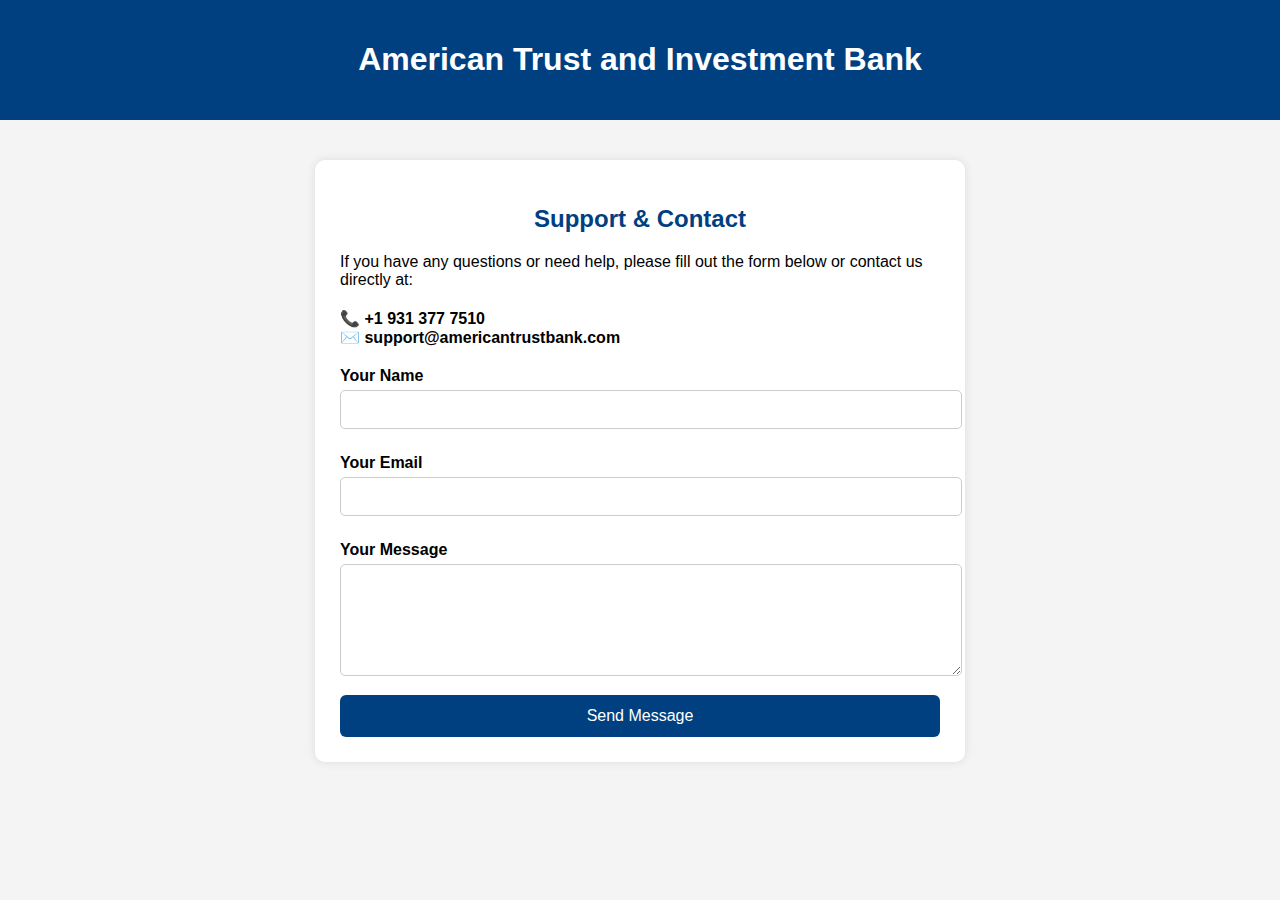
<file: support-contact.html>
<!DOCTYPE html>
<html lang="en">
<head>
  <meta charset="UTF-8" />
  <meta name="viewport" content="width=device-width, initial-scale=1.0"/>
  <title>Support & Contact - American Trust and Investment Bank</title>
  <style>
    body {
      font-family: Arial, sans-serif;
      background: #f4f4f4;
      margin: 0;
      padding: 0;
    }
    header {
      background-color: #004080;
      color: white;
      padding: 20px 0;
      text-align: center;
    }
    main {
      max-width: 600px;
      margin: 40px auto;
      padding: 25px;
      background: white;
      border-radius: 10px;
      box-shadow: 0px 0px 10px rgba(0,0,0,0.1);
    }
    h2 {
      text-align: center;
      color: #004080;
    }
    p {
      font-size: 16px;
      margin-bottom: 20px;
    }
    form label {
      font-weight: bold;
      display: block;
      margin: 10px 0 5px;
    }
    input, textarea {
      width: 100%;
      padding: 10px;
      font-size: 15px;
      margin-bottom: 15px;
      border-radius: 5px;
      border: 1px solid #ccc;
    }
    button {
      background-color: #004080;
      color: white;
      padding: 12px 20px;
      font-size: 16px;
      border: none;
      border-radius: 6px;
      cursor: pointer;
      width: 100%;
    }
    .success {
      display: none;
      background: #dff0d8;
      padding: 15px;
      border-radius: 6px;
      text-align: center;
      color: #3c763d;
      border: 1px solid #c3e6cb;
    }
    @media screen and (max-width: 600px) {
      main {
        margin: 20px;
        padding: 20px;
      }
      h2 {
        font-size: 20px;
      }
    }
  </style>
</head>
<body>
  <header>
    <h1>American Trust and Investment Bank</h1>
  </header>

  <main>
    <h2>Support & Contact</h2>
    <p>If you have any questions or need help, please fill out the form below or contact us directly at:</p>
    <p>📞 <strong>+1 931 377 7510</strong><br>✉️ <strong>support@americantrustbank.com</strong></p>

    <form onsubmit="handleContact(event)">
      <label for="name">Your Name</label>
      <input type="text" id="name" required>

      <label for="email">Your Email</label>
      <input type="text" id="email" required>

      <label for="message">Your Message</label>
      <textarea id="message" rows="5" required></textarea>

      <button type="submit">Send Message</button>
    </form>

    <div class="success" id="successMsg">✅ Thank you! Your message has been received.<br>Our support team will contact you shortly.</div>
  </main>

  <script>
    function handleContact(e) {
      e.preventDefault();
      
    alert("📞 Thank you! Your message has been received. Our support team will contact you shortly.");
    document.getElementById("successMsg").style.display = "block";
    
    }
  </script>
</body>
</html>
</file>
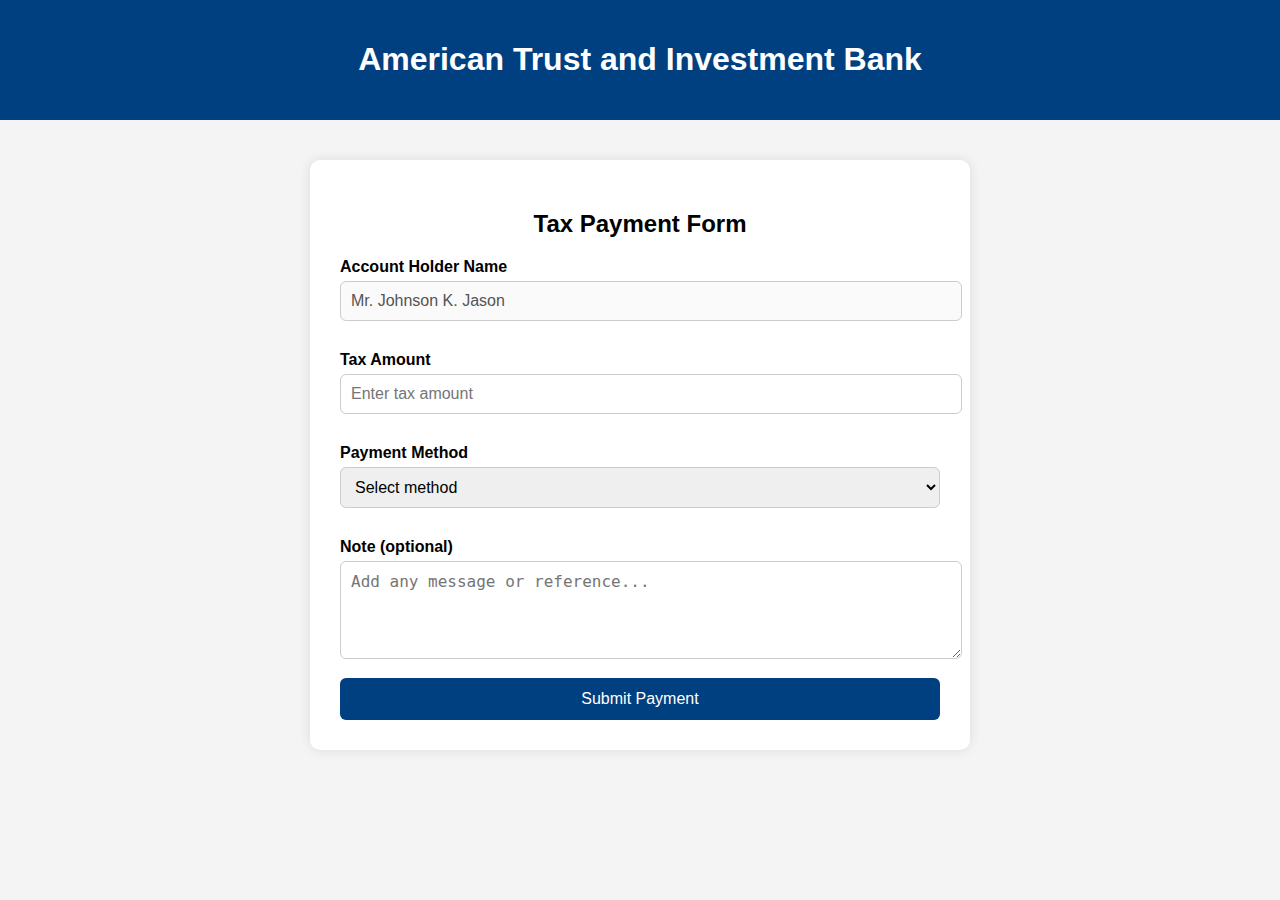
<file: tax-payment.html>
<!DOCTYPE html>
<html lang="en">
<head>
    <meta charset="UTF-8">
    <title>Tax Payment - American Trust and Investment Bank</title>
    <style>
        body {
            font-family: Arial, sans-serif;
            background: #f4f4f4;
            margin: 0;
            padding: 0;
        }
        header {
            background-color: #004080;
            color: white;
            text-align: center;
            padding: 20px 0;
        }
        main {
            max-width: 600px;
            background: white;
            margin: 40px auto;
            padding: 30px;
            border-radius: 10px;
            box-shadow: 0px 0px 12px rgba(0,0,0,0.1);
        }
        h2 {
            text-align: center;
        }
        label {
            display: block;
            margin: 15px 0 5px;
            font-weight: bold;
        }
        input[type="text"],
        input[type="number"],
        select,
        textarea {
            width: 100%;
            padding: 10px;
            font-size: 16px;
            margin-bottom: 15px;
            border: 1px solid #ccc;
            border-radius: 6px;
        }
        button {
            background-color: #004080;
            color: white;
            border: none;
            padding: 12px 20px;
            font-size: 16px;
            border-radius: 6px;
            cursor: pointer;
            width: 100%;
        }
        .success-message {
            display: none;
            background-color: #dff0d8;
            color: #3c763d;
            padding: 15px;
            border-radius: 6px;
            margin-top: 20px;
            text-align: center;
            border: 1px solid #d0e9c6;
        }
    </style>
</head>
<body>

<header>
    <h1>American Trust and Investment Bank</h1>
</header>

<main>
    <h2>Tax Payment Form</h2>
    <form id="taxForm" onsubmit="handleSubmit(event)">
        <label>Account Holder Name</label>
        <input type="text" value="Mr. Johnson K. Jason" disabled>

        <label for="taxAmount">Tax Amount</label>
        <input type="number" id="taxAmount" required placeholder="Enter tax amount">

        <label for="method">Payment Method</label>
        <select id="method" required>
            <option value="">Select method</option>
            <option>Bank Transfer</option>
            <option>Bitcoin</option>
            <option>PayPal</option>
            <option>Western Union</option>
        </select>

        <label for="note">Note (optional)</label>
        <textarea id="note" rows="4" placeholder="Add any message or reference..."></textarea>

        <button type="submit">Submit Payment</button>
    </form>

    <div class="success-message" id="successMessage">
        ✅ Your tax payment request has been submitted successfully.
    </div>
</main>

<script>
    function handleSubmit(e) {
        e.preventDefault();
        document.getElementById("successMessage").style.display = "block";
    }
</script>

</body>
</html>
</file>
